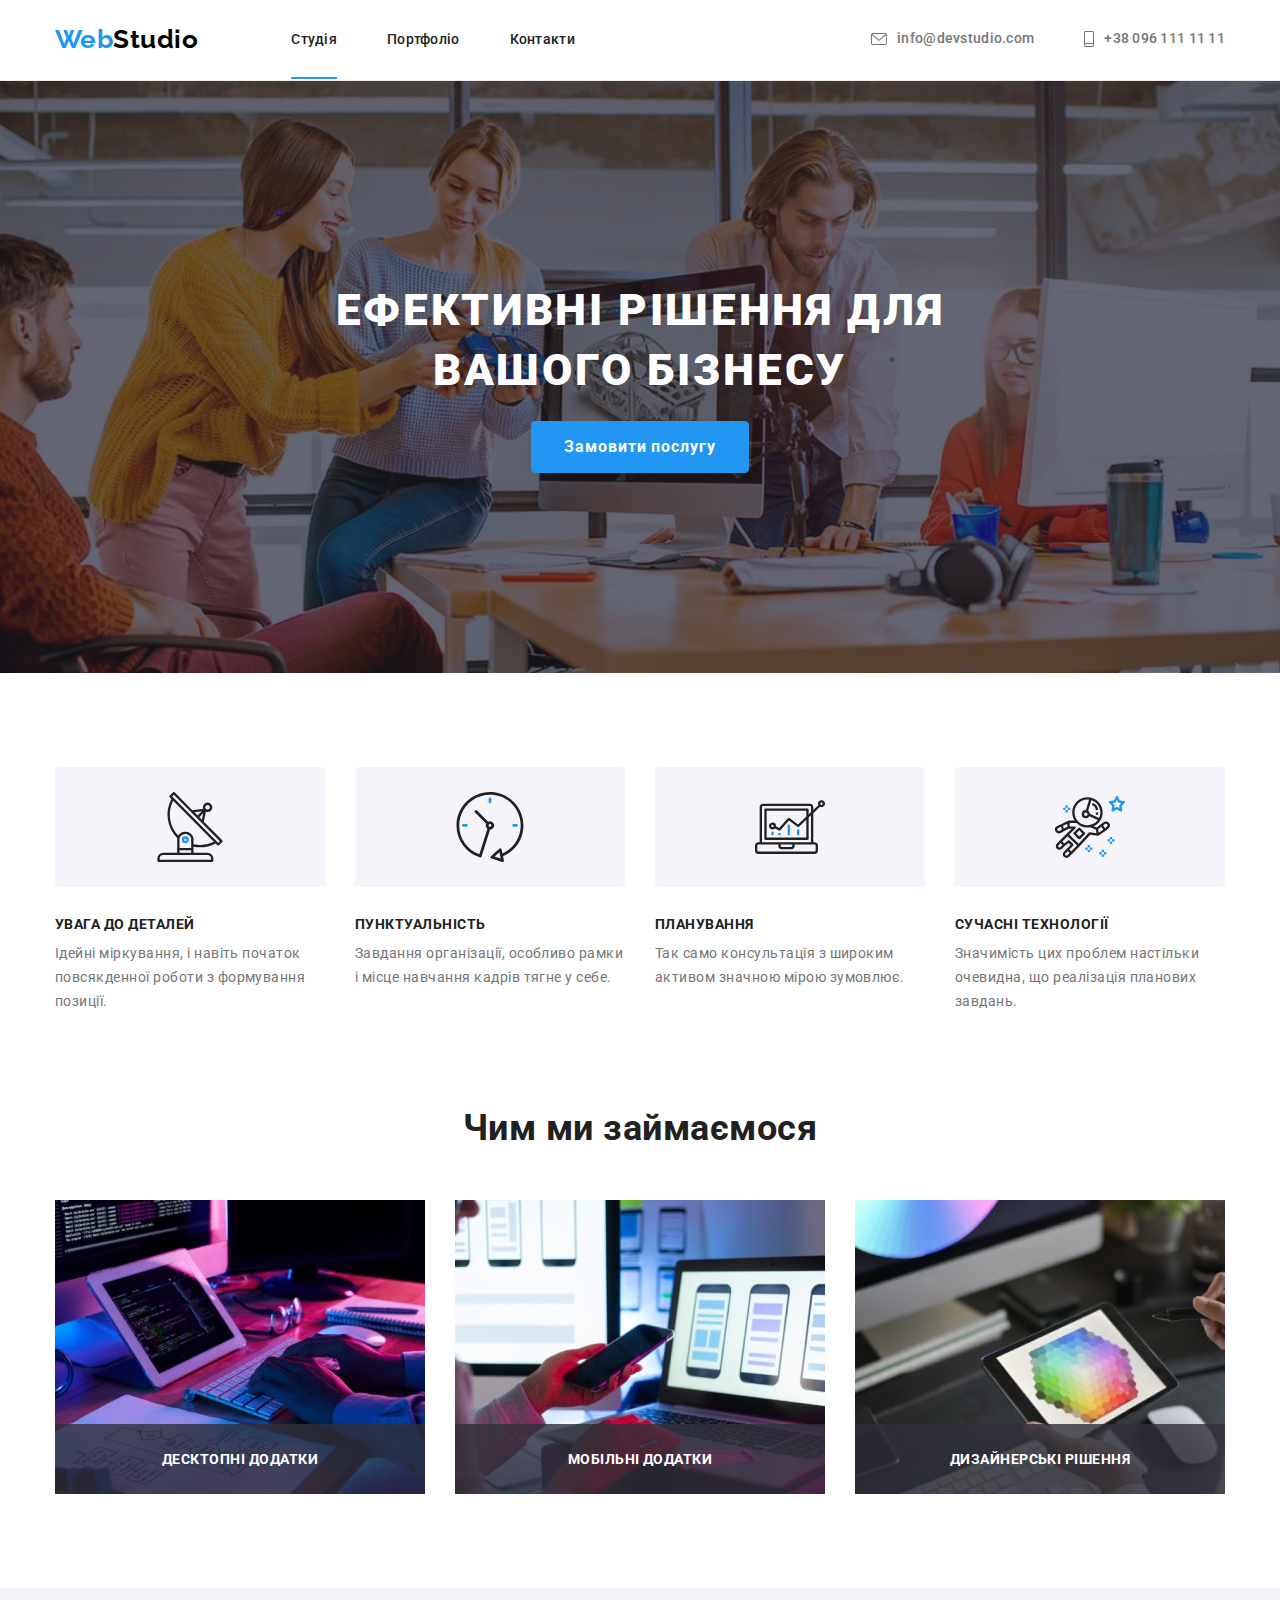
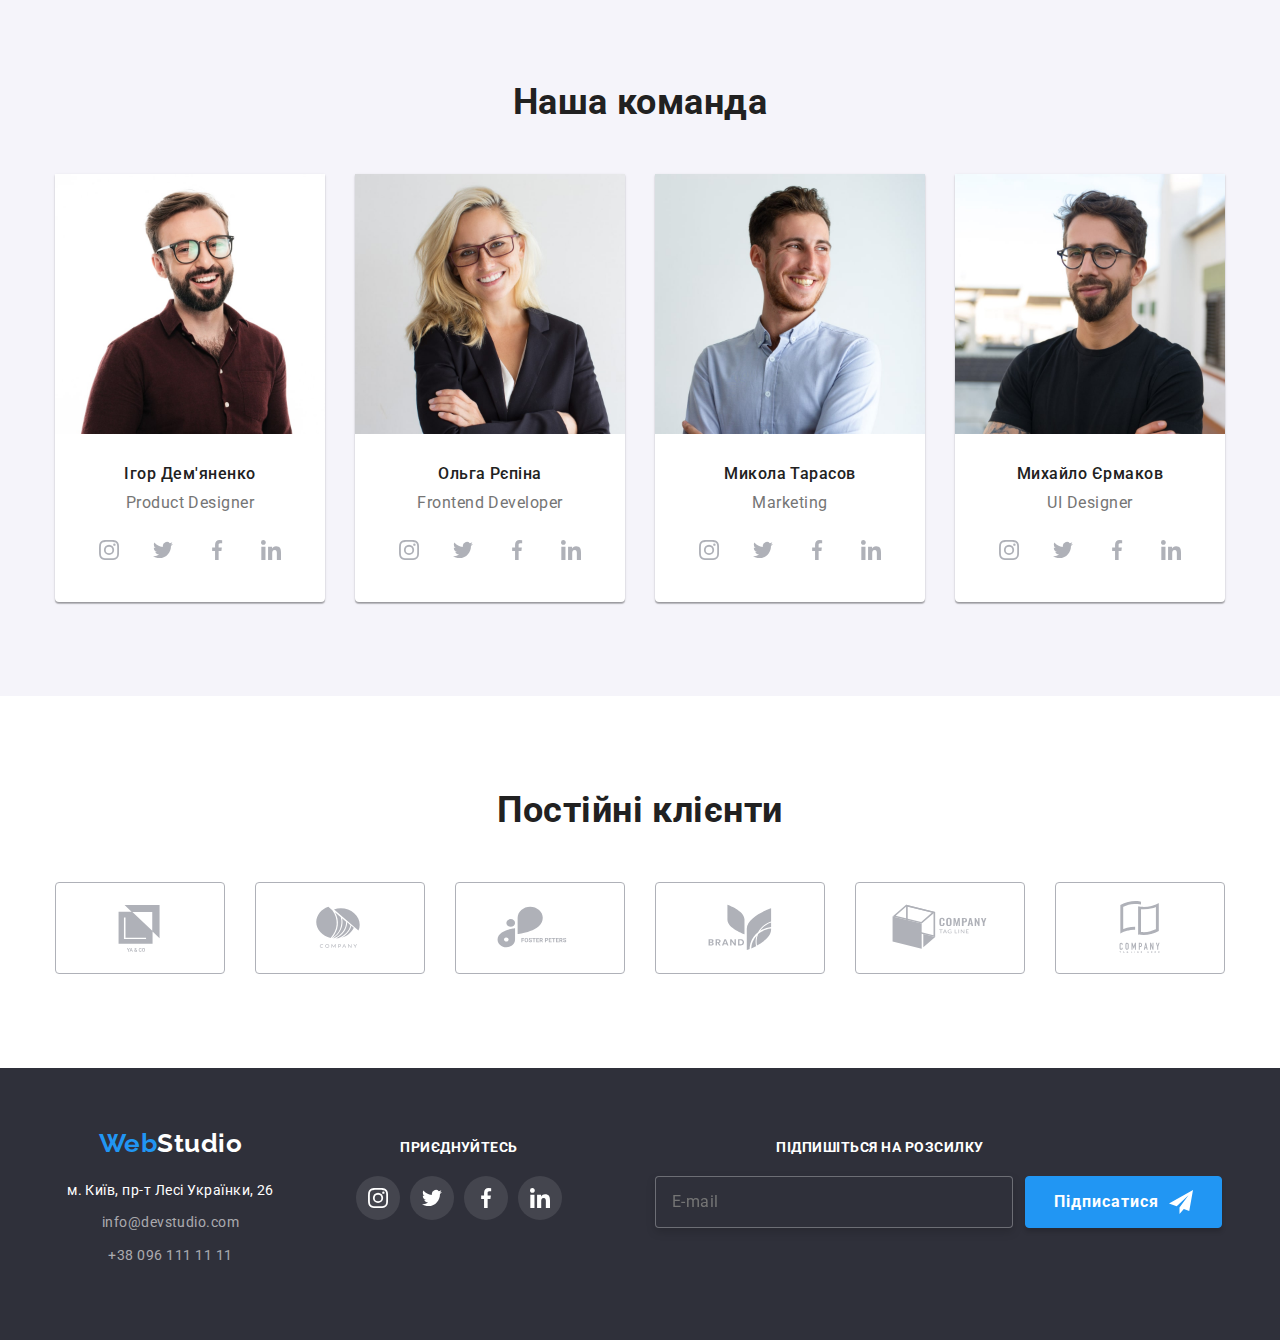
<file: index.html>
<!DOCTYPE html>
<html lang="uk">
  <head>
    <meta charset="UTF-8" />
    <meta http-equiv="X-UA-Compatible" content="IE=edge" />
    <meta name="viewport" content="width=device-width, initial-scale=1.0" />
    <title lang="en">Studio</title>
    <link
      href="https://fonts.googleapis.com/css2?family=Raleway:wght@700&family=Roboto:wght@400;500;700;900&display=swap"
      rel="stylesheet"
    />
    <link rel="stylesheet" href="https://cdnjs.cloudflare.com/ajax/libs/modern-normalize/1.1.0/modern-normalize.min.css" />
    <link rel="stylesheet" href="./css/main.min.css">
  </head>
  <body>
    <header class="header">
      <div class="container header__container">
        <nav class="navigation__container">
          <a href="./index.html" class="logo" lang="en"
            ><span class="logo-accent">Web</span>Studio</a
          >
          <ul class="navigation">
            <li class="navigation__item active-decorate">
              <a href="./index.html" 
              class="active navigation__link">Студія</a>
            </li>
            <li class="navigation__item"><a href="./portfolio.html" class="navigation__link">Портфоліо</a></li>
            <li class="navigation__item"><a href="#" class="navigation__link">Контакти</a></li>
          </ul>
        </nav>
        <ul class="contacts">
          <li class="contacts__item">
            <a href="mailto:info@devstudio.com" class="contacts__link">
              <svg class="contacts__icon_mail">
                <use href="./images/icons.svg#icon-envelope"></use>
              </svg>
              info@devstudio.com</a
            >
          </li>
          <li class="contacts__item">
            <a href="tel:+380961111111" class="contacts__link">
              <svg class="contacts__icon_tel">
                <use href="./images/icons.svg#icon-smartphone"></use>
              </svg>
              +38 096 111 11 11</a
            >
          </li>
        </ul>
        <div class="mob-menu-wrapper">
          <button class="btn-open" type="button" data-menu-open>
            <svg class="btn-open__icon" width="40" height="40">
              <use href="./images/icons.svg#icon-menu-open" ></use>
            </svg>
          </button>
          <div class="mob-menu is-hidden" data-menu>
            <button type="button" class="mob-menu__btn-close" data-menu-close>
              <svg width="40" height="40" class="modal-close-icon">
                <use href="./images/icons.svg#icon-modal-close"></use>
              </svg>
            </button>
            <ul class="mob-menu__navigation">
              <li class="mob-menu__navigation-item">
                <a href="./index.html" class=" mob-menu__navigation-link">Студія</a>
              </li>
              <li class="mob-menu__navigation-item"><a href="./portfolio.html" class="mob-menu__navigation-link">Портфоліо</a></li>
              <li class="mob-menu__navigation-item"><a href="#" class="mob-menu__navigation-link">Контакти</a>
              </li>
            </ul>
            <div class="contact-wrapper">
              <ul class="mob-menu__contacts">
                  <li class="mob-menu__contacts-item">
                    <a href="tel:+380961111111" class="mob-menu__contacts-tel">
                      +38 096 111 11 11</a>
                  </li>
                  <li class="mob-menu__contacts-item">
                    <a href="mailto:info@devstudio.com" class="mob-menu__contacts-mail">
                      info@devstudio.com</a>
                  </li> 
                
              </ul>
              <ul class="mob-soc-list">
                <li class="mob-soc-list__item"><a class="mob-soc__link" href="#">Instagram</a></li>
                <li class="mob-soc-list__item"><a class="mob-soc__link" href="#">Twitter</a></li>
                <li class="mob-soc-list__item"><a class="mob-soc__link" href="#">Facebook</a></li>
                <li class="mob-soc-list__item"><a class="mob-soc__link" href="#">LinkedIn</a></li>
              </ul>
            </div>
          </div>
        </div>
      </div>
    </header>
    <main>
      <section class="hero">
        <div class="container">
          <h1 class="hero__title">Ефективні рішення для вашого бізнесу</h1>
          <button type="button" class="hero__button" data-modal-open>Замовити послугу</button>
        </div>
      </section>
      <section class="features">
        <div class="container features__container">
          <h2 class="visually-hidden">Особливості</h2>
          <ul class="features__list">
            <li class="features__item">
              <h3 class="features__secondary-title">увага до деталей</h3>
              <p class="features_text">
                Ідейні міркування, і навіть початок повсякденної роботи з
                формування позиції.
              </p>
            </li>
            <li class="features__item">
              <h3 class="features__secondary-title">пунктуальність</h3>
              <p class="features_text">
                Завдання організації, особливо рамки і місце навчання кадрів
                тягне у себе.
              </p>
            </li>
            <li class="features__item">
              <h3 class="features__secondary-title">планування</h3>
              <p class="features_text">
                Так само консультація з широким активом значною мірою зумовлює.
              </p>
            </li>
            <li class="features__item">
              <h3 class="features__secondary-title">сучасні технології</h3>
              <p class="features_text">
                Значимість цих проблем настільки очевидна, що реалізація
                планових завдань.
              </p>
            </li>
          </ul>
        </div>
      </section>
      <section class="work">
        <div class="container work__container">
          <h2 class="work__title">Чим ми займаємося</h2>
          <ul class="work__list">
            <li class="work__item">
              <div class="work__item-wrapper">
                <img class="work__image" src="./images/box1-min.jpg" alt="кодинг" width="370" />
                <p class="work__text">Десктопні додатки</p>
              </div>
            </li>
            <li class="work__item">
              <div class="work__item-wrapper">
                <img class="work__image" src="./images/box2-min.jpg" alt="маркетинг" width="370" />
                <p class="work__text">Мобільні додатки</p>
              </div>
            </li>
            <li class="work__item">
              <div class="work__item-wrapper">
                <img class="work__image" src="./images/box3-min.jpg" alt="дизайн" width="370" />
                <p class="work__text">Дизайнерські рішення</p>
              </div>
            </li>
          </ul>
        </div>
      </section>
     <section class="team">
        <div class="container">
          <h2>Наша команда</h2>
          <ul class="team-list">
            <li class="item">
              <picture>
                <source
                srcset="
                ./images/demianenko-min.jpg    1x,
                ./images/demianenko-min-2x.jpg 2x"
                media="(min-width: 1200px)"
                >
                <source
                srcset="
                ./images/demianenko-min-tab.jpg    1x,
                ./images/demianenko-min-tab-2x.jpg 2x"
                media="(min-width: 768px)"
                >
                <source 
                srcset="
                ./images/demianenko-min-mob.jpg    1x,
                ./images/demianenko-min-mob-2x.jpg 2x"
                media="(max-width: 767px)"
                >
                <img src="./images/demianenko-min.jpg" alt="Ігор Дем'яненко" width="" />
              </picture>
              <h3>Ігор Дем'яненко</h3>
              <p lang="en">Product Designer</p>
              <ul class="team-soc-list">
                <li class="team-soc-item">
                  <a class="team-soc-link" href="#">
                    <svg class="team-soc-icon" width="20" height="20">
                      <use href="./images/icons.svg#icon-instagram"></use>
                    </svg>
                  </a>
                </li>
                <li class="team-soc-item">
                  <a class="team-soc-link" href="#">
                    <svg class="team-soc-icon" width="20" height="20">
                      <use href="./images/icons.svg#icon-twitter"></use>
                    </svg>
                  </a>
                </li>
                <li class="team-soc-item">
                  <a class="team-soc-link" href="#">
                    <svg class="team-soc-icon" width="20" height="20">
                      <use href="./images/icons.svg#icon-facebook"></use>
                    </svg>
                  </a>
                </li>
                <li class="team-soc-item">
                  <a class="team-soc-link" href="#">
                    <svg class="team-soc-icon" width="20" height="20">
                      <use href="./images/icons.svg#icon-linkedin"></use>
                    </svg>
                  </a>
                </li>
              </ul>
            </li>
            <li class="item">
              <picture>
                <source
                srcset="
                ./images/repena-min.jpg    1x,
                ./images/repena-min-2x.jpg 2x"
                media="(min-width: 1200px)"
                >
                <source
                srcset="
                ./images/repena-min-tab.jpg    1x,
                ./images/repena-min-tab-2x.jpg 2x"
                media="(min-width: 768px)"
                >
                <source 
                srcset="
                ./images/repena-min-mob.jpg    1x,
                ./images/repena-min-mob-2x.jpg 2x"
                media="(max-width: 767px)"
                >
                <img src="./images/repena-min.jpg" alt="Ольга Рєпіна" width="" />
              </picture>
              <h3>Ольга Рєпіна</h3>
              <p lang="en">Frontend Developer</p>
              <ul class="team-soc-list">
                <li class="team-soc-item">
                  <a class="team-soc-link" href="#">
                    <svg class="team-soc-icon" width="20" height="20">
                      <use href="./images/icons.svg#icon-instagram"></use>
                    </svg>
                  </a>
                </li>
                <li class="team-soc-item">
                  <a class="team-soc-link" href="#">
                    <svg class="team-soc-icon" width="20" height="20">
                      <use href="./images/icons.svg#icon-twitter"></use>
                    </svg>
                  </a>
                </li>
                <li class="team-soc-item">
                  <a class="team-soc-link" href="#">
                    <svg class="team-soc-icon" width="20" height="20">
                      <use href="./images/icons.svg#icon-facebook"></use>
                    </svg>
                  </a>
                </li>
                <li class="team-soc-item">
                  <a class="team-soc-link" href="#">
                    <svg class="team-soc-icon" width="20" height="20">
                      <use href="./images/icons.svg#icon-linkedin"></use>
                    </svg>
                  </a>
                </li>
              </ul>
            </li>
            <li class="item">
              <picture>
                <source
                srcset="
                ./images/tarasov-min.jpg    1x,
                ./images/tarasov-min-2x.jpg 2x"
                media="(min-width: 1200px)"
                >
                <source
                srcset="
                ./images/tarasov-min-tab.jpg    1x,
                ./images/tarasov-min-tab-2x.jpg 2x"
                media="(min-width: 768px)"
                >
                <source 
                srcset="
                ./images/tarasov-min-mob.jpg    1x,
                ./images/tarasov-min-mob-2x.jpg 2x"
                media="(max-width: 767px)"
                >
                <img src="./images/tarasov-min.jpg" alt="Микола Тарасов" width="" />
              </picture>
              <h3>Микола Тарасов</h3>
              <p lang="en">Marketing</p>
              <ul class="team-soc-list">
                <li class="team-soc-item">
                  <a class="team-soc-link" href="#">
                    <svg class="team-soc-icon" width="20" height="20">
                      <use href="./images/icons.svg#icon-instagram"></use>
                    </svg>
                  </a>
                </li>
                <li class="team-soc-item">
                  <a class="team-soc-link" href="#">
                    <svg class="team-soc-icon" width="20" height="20">
                      <use href="./images/icons.svg#icon-twitter"></use>
                    </svg>
                  </a>
                </li>
                <li class="team-soc-item">
                  <a class="team-soc-link" href="#">
                    <svg class="team-soc-icon" width="20" height="20">
                      <use href="./images/icons.svg#icon-facebook"></use>
                    </svg>
                  </a>
                </li>
                <li class="team-soc-item">
                  <a class="team-soc-link" href="#">
                    <svg class="team-soc-icon" width="20" height="20">
                      <use href="./images/icons.svg#icon-linkedin"></use>
                    </svg>
                  </a>
                </li>
              </ul>
            </li>
            <li class="item">
              <picture>
                <source
                srcset="
                ./images/ermakov-min.jpg    1x,
                ./images/ermakov-min-2x.jpg 2x"
                media="(min-width: 1200px)"
                >
                <source
                srcset="
                ./images/ermakov-min-tab.jpg    1x,
                ./images/ermakov-min-tab-2x.jpg 2x"
                media="(min-width: 768px)"
                >
                <source 
                srcset="
                ./images/ermakov-min-mob.jpg    1x,
                ./images/ermakov-min-mob-2x.jpg 2x"
                media="(max-width: 767px)"
                >
                <img src="./images/ermakov-min.jpg" alt="Михайло Єрмаков" width="" />
              </picture>
              <h3>Михайло Єрмаков</h3>
              <p lang="en">UI Designer</p>
              <ul class="team-soc-list">
                <li class="team-soc-item">
                  <a class="team-soc-link" href="#">
                    <svg class="team-soc-icon" width="20" height="20">
                      <use href="./images/icons.svg#icon-instagram"></use>
                    </svg>
                  </a>
                </li>
                <li class="team-soc-item">
                  <a class="team-soc-link" href="#">
                    <svg class="team-soc-icon" width="20" height="20">
                      <use href="./images/icons.svg#icon-twitter"></use>
                    </svg>
                  </a>
                </li>
                <li class="team-soc-item">
                  <a class="team-soc-link" href="#">
                    <svg class="team-soc-icon" width="20" height="20">
                      <use href="./images/icons.svg#icon-facebook"></use>
                    </svg>
                  </a>
                </li>
                <li class="team-soc-item">
                  <a class="team-soc-link" href="#">
                    <svg class="team-soc-icon" width="20" height="20">
                      <use href="./images/icons.svg#icon-linkedin"></use>
                    </svg>
                  </a>
                </li>
              </ul>
            </li>
          </ul>
        </div>
      </section>
      <section class="clients">
        <div class="container">
          <h2>Постійні клієнти</h2>
          <ul class="clients-list">
            <li class="clients-item">
              <a
                class="clients-link"
                href="#"
                target="_blank"
                rel="noreferrer noopener"
              >
                <svg class="clients-icon" wight="106" height="60">
                  <use href="./images/icons.svg#icon-Logo-6"></use>
                </svg>
              </a>
            </li>
            <li class="clients-item">
              <a
                class="clients-link"
                href="#"
                target="_blank"
                rel="noreferrer noopener"
              >
                <svg class="clients-icon" wight="106" height="60">
                  <use href="./images/icons.svg#icon-Logo-2"></use>
                </svg>
              </a>
            </li>
            <li class="clients-item">
              <a
                class="clients-link"
                href="#"
                target="_blank"
                rel="noreferrer noopener"
              >
                <svg class="clients-icon" wight="106" height="60">
                  <use href="./images/icons.svg#icon-Logo-3"></use>
                </svg>
              </a>
            </li>
            <li class="clients-item">
              <a
                class="clients-link"
                href="#"
                target="_blank"
                rel="noreferrer noopener"
              >
                <svg class="clients-icon" wight="106" height="60">
                  <use href="./images/icons.svg#icon-Logo-4"></use>
                </svg>
              </a>
            </li>
            <li class="clients-item">
              <a
                class="clients-link"
                href="#"
                target="_blank"
                rel="noreferrer noopener"
              >
                <svg class="clients-icon" wight="106" height="60">
                  <use href="./images/icons.svg#icon-Logo-5"></use>
                </svg>
              </a>
            </li>
            <li class="clients-item">
              <a
                class="clients-link"
                href="#"
                target="_blank"
                rel="noreferrer noopener"
              >
                <svg class="clients-icon" wight="106" height="60">
                  <use href="./images/icons.svg#icon-Logo-1"></use>
                </svg>
              </a>
            </li>
          </ul>
        </div>
      </section>
    </main>
    <footer class="footer">
      <div class="container footer-all">
        <div class="footer-tablet-wrapper">
          <div class="footer-adress-list">
            <a href="./index.html" lang="en" class="logo-footer"
              ><span class="logo-accent">Web</span>Studio</a
            >
            <address class="address">
              <ul>
                <li class="address-list">
                  <a
                    href="https://www.google.com/maps/@50.4264637,30.5381538,16.07z"
                    target="_blank"
                    rel="noopener noreferrer"
                    class="address-list-item"
                    >м. Київ, пр-т Лесі Українки, 26</a
                  >
                </li>
                <li class="address-list">
                  <a href="mailto:info@devstudio.com" class="contact-address"
                    >info@devstudio.com</a
                  >
                </li>
                <li class="address-list">
                  <a href="tel:+380961111111" class="contact-address"
                    >+38 096 111 11 11</a
                  >
                </li>
              </ul>
            </address>
          </div>
          <div class="footer-soc">
            <p>приєднуйтесь</p>
            <ul class="footer-soc-list">
              <li class="footer-soc-item">
                <a href="" class="footer-soc-link">
                  <svg class="footer-soc-icon" width="20" height="20">
                    <use href="./images/icons.svg#icon-instagram"></use>
                  </svg>
                </a>
              </li>
              <li class="footer-soc-item">
                <a href="" class="footer-soc-link">
                  <svg class="footer-soc-icon" width="20" height="20">
                    <use href="./images/icons.svg#icon-twitter"></use>
                  </svg>
                </a>
              </li>
              <li class="footer-soc-item">
                <a href="" class="footer-soc-link">
                  <svg class="footer-soc-icon" width="20" height="20">
                    <use href="./images/icons.svg#icon-facebook"></use>
                  </svg>
                </a>
              </li>
              <li class="footer-soc-item">
                <a href="" class="footer-soc-link">
                  <svg class="footer-soc-icon" width="20" height="20">
                    <use href="./images/icons.svg#icon-linkedin"></use>
                  </svg>
                </a>
              </li>
            </ul>
          </div>
        </div>
        <div class="footer-form-wrapper">
          <p>підпишіться на розсилку</p>
          <form class="footer-form">
            <input
              class="email-input"
              type="email"
              placeholder="E-mail"
              name="email-form"
            />
            <button type="button" class="footer-btn">
              Підписатися
              <svg height="24" class="footer-btn-svg">
                <use href="./images/icons.svg#icon-send"></use>
              </svg>
            </button>
          </form>
        </div>
      </div>
    </footer>
    <div class="backdrop is-hidden" data-modal>
      <div class="modal">
        <button type="button" class="modal-btn" data-modal-close>
          <svg width="18" height="18" class="modal-close-icon">
            <use href="./images/icons.svg#icon-modal-close"></use>
          </svg>
        </button>
        <form action="">
          <p class="modal-text">Залиште свої дані, ми вам передзвонимо</p>
          
          <div class="form-field">
            <label for="name" class="modal-label">Ім'я</label>
            <div class="input-wrapper">
              <input type="text" name="name" id="name" class="modal-input" />
              <svg width="18" height="18" class="form-icon">
                <use href="./images/icons.svg#icon-person"></use>
              </svg>
            </div>
          </div>
          <div class="form-field"> 
            <label for="tel" class="modal-label">Телефон</label>
            <div class="input-wrapper">
              <input type="tel" name="tel" id="tel" class="modal-input" />
              <svg width="18" height="18" class="form-icon">
                <use href="./images/icons.svg#icon-form-phone"></use>
              </svg>
            </div>
          </div>
          <div class="form-field">
            <label for="mail" class="modal-label">Пошта</label>          
            <div class="input-wrapper">
              <input type="email" name="mail" id="mail" class="modal-input" />
              <svg width="18" height="18" class="form-icon">
                <use href="./images/icons.svg#icon-email"></use>
              </svg>
            </div>
          </div>
          <label for="coments" class="modal-label">Коментар</label>
          <textarea
          class="form-textarea"
            name="coments"
            id="coments"
            placeholder="Введіть текст"
          ></textarea>
          <input
            type="checkbox"
            name="consent"
            id="consent"
            class="input-check visually-hidden"
          />
          <label for="consent" class="checkbox-label">
            <span>
              <svg>
                <use href="./images/icons.svg#icon-check"></use>
              </svg>
            </span> Погоджуюся з розсилкою та приймаю
            <a href="#" class="check-link">Умови договору</a></label
          >
          <button type="button" class="send-btn">Відправити</button>
        </form>
      </div>
    </div>
    <script src="./js/modal.js"></script>
    <script src="./js/menu.js"></script>
  </body>
</html>
</file>
<file: css/main.min.css>
:root{--primary-text-color: #757575;--title-text-color: #212121;--acent-color: #2196f3;--secondary-acent-color: #188ce8;--primary-white-color: #ffffff;--primary-bg-color: #f5f5f5;--secondary-bg-color: #f5f4fa;--footer-bg-color: #2f303a;--icon-soc-color: #afb1b8;--primary-bg-gradient: linear-gradient(rgba(47, 48, 58, 0.4), rgba(47, 48, 58, 0.4))}html{box-sizing:border-box}*,*::after,*::before{box-sizing:inherit}p,h1,h2,h3,h4,h5,h6{margin:0}ul{list-style-type:none;padding-left:0;margin:0}a{text-decoration:none}img{display:block;max-width:100%;height:auto}body{background:var(--primary-white-color);color:var(--primary-text-color);font-family:"Roboto",sans-serif;letter-spacing:.03em;margin:0}.visually-hidden{position:absolute;white-space:nowrap;width:1px;height:1px;overflow:hidden;border:0;padding:0;clip:rect(0 0 0 0);-webkit-clip-path:inset(50%);clip-path:inset(50%);margin:-1px}.container{width:100%;padding-left:15px;padding-right:15px;margin:0 auto}@media screen and (min-width: 480px){.container{width:480px}}@media screen and (min-width: 768px){.container{width:768px}}@media screen and (min-width: 1200px){.container{width:1200px}}.logo{font-family:"Raleway";font-weight:700;font-size:26px;line-height:1.19;color:#000}.logo-accent{color:var(--acent-color)}.header{padding-top:24px;padding-bottom:25px;border-bottom:1px solid #ececec}@media screen and (max-width: 767px){.header{padding-top:16px;padding-bottom:16px}}@media screen and (min-width: 768px)and (max-width: 1199px){.header{padding-top:21px;padding-bottom:19px}}.header__container{display:flex;align-items:center}.navigation__container{display:flex;align-items:center}.navigation{display:flex;margin-left:93px}@media screen and (max-width: 767px){.navigation{display:none}}@media screen and (max-width: 1199px){.navigation{margin-left:87px}}.navigation__item:not(:last-child){margin-right:50px}.navigation__link{padding-top:32px;padding-bottom:32px;font-weight:500;font-size:14px;line-height:1.14;letter-spacing:.02em;color:var(--title-text-color);transition:color 250ms cubic-bezier(0.4, 0, 0.2, 1)}.navigation__link:hover,.navigation__link:focus{color:var(--acent-color)}.navigation__link .active{color:var(--acent-color)}.contacts{display:flex;margin-left:auto}@media screen and (max-width: 767px){.contacts{display:none}}@media screen and (max-width: 1199px){.contacts{flex-direction:column;margin-left:80px;gap:10px}}.contacts__item:not(:last-child){margin-right:50px}.contacts__icon_mail{width:16px;height:12px;margin-right:10px;align-items:center;fill:currentColor}.contacts__icon_tel{width:10px;height:16px;margin-right:10px;align-items:center;fill:currentColor}.active{position:relative}.active::after{position:absolute;bottom:0;display:block;width:100%;content:"";border-bottom:2px solid var(--acent-color)}.contacts__link{font-weight:500;font-size:14px;line-height:1.14;letter-spacing:.02em;color:var(--primary-text-color);display:flex;align-items:center;transition:color 250ms cubic-bezier(0.4, 0, 0.2, 1)}.contacts__link:focus,.contacts__link:hover{color:var(--acent-color)}@media screen and (min-width: 767px){.mob-menu-wrapper{display:none}}.btn-open{position:absolute;right:15px;top:10px;cursor:pointer;border:0;background-color:rgba(0,0,0,0)}.btn-open:hover,.btn-open:focus{fill:var(--acent-color)}.mob-menu{display:flex;flex-direction:column;justify-content:space-between;position:fixed;z-index:1;top:0;left:0;background-color:#fff;height:100vh;width:100vw;padding:48px 40px;overflow:auto}@media screen and (max-width: 400px){.mob-menu{padding:35px 30px}}.mob-menu__btn-close{position:absolute;right:15px;top:10px;cursor:pointer;border:0;background-color:rgba(0,0,0,0)}.mob-menu__btn-close:hover,.mob-menu__btn-close:focus{fill:var(--acent-color)}.mob-menu__navigation{margin-bottom:50px}.mob-menu__navigation-link{font-weight:500;font-size:40px;line-height:1.175;letter-spacing:.02em;color:var(--title-text-color)}.mob-menu__navigation-link:hover,.mob-menu__navigation-link:focus{color:var(--acent-color)}.mob-menu__contacts-tel{font-weight:500;font-size:34px;line-height:40px;letter-spacing:.02em;color:var(--acent-color)}.mob-menu__contacts-tel:hover,.mob-menu__contacts-tel:focus{color:var(--secondary-acent-color)}@media screen and (max-width: 400px){.mob-menu__contacts-tel{font-size:28px}}.mob-menu__contacts-mail{font-weight:500;font-size:24px;line-height:28px;letter-spacing:.02em;color:#757575}.mob-menu__contacts-mail:hover,.mob-menu__contacts-mail:focus{color:var(--acent-color)}.mob-menu__navigation-item:not(:last-child){margin-bottom:32px}.mob-menu__contacts-item:not(:last-child){margin-bottom:32px}.mob-soc-list{display:flex;margin-top:64px;font-weight:500;font-size:18px;line-height:22px;letter-spacing:.02em;color:var(--acent-color)}.mob-soc-list:not(:last-child){border-right:1px solid rgba(33,33,33,.2)}.mob-soc-list__item:not(:last-child){border-right:1px solid rgba(33,33,33,.2);padding-right:10px}.mob-soc-list__item:not(:first-child){padding-left:10px}.mob-soc__link{font-weight:500;font-size:18px;line-height:22px;letter-spacing:.02em;color:var(--acent-color)}.mob-soc__link:hover,.mob-soc__link:focus{color:var(--secondary-acent-color)}@media screen and (max-width: 400px){.mob-soc__link{font-size:13px}}.hero{background:var(--footer-bg-color);padding:118px 0;text-align:center;background-repeat:no-repeat;background-position:center;background-size:cover;width:100%;margin:0 auto}@media screen and (max-width: 767px){.hero{background-image:var(--primary-bg-gradient),url(../images/hero-bg-mob.jpg)}}@media screen and (max-width: 767px)and (min-device-pixel-ratio: 2),screen and (max-width: 767px)and (-webkit-min-device-pixel-ratio: 2),screen and (max-width: 767px)and (min-resolution: 192dpi),screen and (max-width: 767px)and (min-resolution: 2dppx){.hero{background-image:var(--primary-bg-gradient),url(../images/hero-bg-mob-2x.jpg)}}@media screen and (min-width: 768px){.hero{background-image:var(--primary-bg-gradient),url(../images/hero-bg-tab.jpg)}}@media screen and (min-width: 768px)and (min-device-pixel-ratio: 2),screen and (min-width: 768px)and (-webkit-min-device-pixel-ratio: 2),screen and (min-width: 768px)and (min-resolution: 192dpi),screen and (min-width: 768px)and (min-resolution: 2dppx){.hero{background-image:var(--primary-bg-gradient),url(../images/hero-bg-tab-2x.jpg)}}@media screen and (min-width: 1200px){.hero{background-image:var(--primary-bg-gradient),url(../images/hero-bg.jpg)}}@media screen and (min-width: 1200px)and (min-device-pixel-ratio: 2),screen and (min-width: 1200px)and (-webkit-min-device-pixel-ratio: 2),screen and (min-width: 1200px)and (min-resolution: 192dpi),screen and (min-width: 1200px)and (min-resolution: 2dppx){.hero{background-image:var(--primary-bg-gradient),url(../images/hero-bg-2x.jpg)}}@media screen and (min-width: 1200px){.hero{padding:200px 0}}.hero__title{margin:0 auto;display:block;font-weight:900;font-size:26px;line-height:1.61;max-width:380px;width:100%;text-transform:uppercase;color:var(--primary-white-color)}@media screen and (max-width: 419px){.hero__title{font-size:22px}}@media screen and (min-width: 1200px){.hero__title{font-weight:900;font-size:44px;line-height:1.36;letter-spacing:.06em;min-width:696px}}.hero__button{font-family:inherit;font-weight:700;font-size:16px;line-height:1.87;letter-spacing:.06em;color:var(--primary-white-color);background-color:var(--acent-color);border-radius:4px;border:1px solid var(--acent-color);cursor:pointer;padding:10px 32px;margin-top:20px;transition:background-color 250ms cubic-bezier(0.4, 0, 0.2, 1)}.hero__button:hover,.hero__button:focus{background-color:var(--secondary-acent-color)}.features{background-color:var(--primary-white-color);padding-top:60px;padding-bottom:60px}@media screen and (min-width: 1200px){.features{padding-top:94px;padding-bottom:94px}}.features__list{display:flex;flex-wrap:wrap;gap:30px}.features__item{max-width:100%}@media screen and (min-width: 768px){.features__item{width:354px}}@media screen and (min-width: 1200px){.features__item{width:270px}}.features__item::before{content:"";max-width:100%;height:120px;display:block;background-color:var(--secondary-bg-color);border-radius:4px;margin-bottom:30px;background-repeat:no-repeat;background-position:center}.features__item:nth-child(1)::before{background-image:url(../images/antenna.svg)}.features__item:nth-child(2)::before{background-image:url(../images/clock.svg)}.features__item:nth-child(3)::before{background-image:url(../images/diagram.svg)}.features__item:nth-child(4)::before{background-image:url(../images/astronaut.svg)}.features__secondary-title{font-weight:700;font-size:14px;line-height:1.14;text-transform:uppercase;color:var(--title-text-color);margin-bottom:10px}.features_text{font-size:14px;line-height:1.71}.work{padding-bottom:94px}@media screen and (max-width: 1199px){.work{position:absolute;white-space:nowrap;width:1px;height:1px;overflow:hidden;border:0;padding:0;clip:rect(0 0 0 0);-webkit-clip-path:inset(50%);clip-path:inset(50%);margin:-1px}}.work__list{display:flex;gap:30px}.work__image{display:block}.work__title{font-weight:700;font-size:36px;line-height:1.16;text-align:center;color:var(--title-text-color);margin-bottom:50px}.work__item-wrapper{position:relative}.work__text{position:absolute;bottom:0;width:370px;padding-top:27px;padding-bottom:27px;text-align:center;background-color:rgba(47,48,58,.8);color:var(--primary-white-color);font-weight:700;font-size:14px;line-height:16px;text-transform:uppercase}.team{background-color:var(--secondary-bg-color);padding-bottom:60px;padding-top:60px}@media screen and (min-width: 1200px){.team{padding-top:94px;padding-bottom:94px}}.team h2{font-weight:700;font-size:28px;line-height:1.17;text-align:center;color:var(--title-text-color);margin-bottom:50px}@media screen and (min-width: 1200px){.team h2{font-size:36px;line-height:1.16}}.team h3{font-weight:500;font-size:16px;line-height:1.19;color:var(--title-text-color);margin-bottom:10px}.team p{font-size:16px;line-height:1.19;margin-bottom:16px}.team-list{display:flex;flex-wrap:wrap;gap:30px}.team-list img{margin-bottom:30px}.team-list .item{background-color:var(--primary-white-color);box-shadow:0px 1px 3px rgba(0,0,0,.12),0px 1px 1px rgba(0,0,0,.14),0px 2px 1px rgba(0,0,0,.2);border-radius:0px 0px 4px 4px;text-align:center;width:100%;max-width:450px}@media screen and (min-width: 768px){.team-list .item{max-width:354px}}@media screen and (min-width: 1200px){.team-list .item{width:270px}}.team-soc-list{display:flex;align-items:center;justify-content:center;padding-bottom:30px}.team-soc-link{width:44px;height:44px;border-radius:50%;fill:var(--icon-soc-color);display:flex;align-items:center;justify-content:center;transition:background-color 250ms cubic-bezier(0.4, 0, 0.2, 1),fill 250ms cubic-bezier(0.4, 0, 0.2, 1)}.team-soc-link:hover,.team-soc-link:focus{background-color:var(--acent-color);fill:var(--primary-white-color)}.team-soc-item:not(:last-child){margin-right:10px}.clients{padding-top:60px;padding-bottom:60px;background-color:var(--primary-white-color)}@media screen and (min-width: 1200px){.clients{padding-top:94px;padding-bottom:94px}}.clients h2{font-weight:700;text-align:center;color:var(--title-text-color);margin-bottom:50px;font-size:28px;line-height:33px}@media screen and (min-width: 1200px){.clients h2{font-size:36px;line-height:1.16}}.clients-list{display:flex;flex-wrap:wrap;justify-content:center;gap:30px}.clients-item{width:100%;max-width:210px;height:92px}@media screen and (min-width: 768px){.clients-item{max-width:226px}}@media screen and (min-width: 1200px){.clients-item{max-width:170px}}.clients-link{display:flex;justify-content:center;align-items:center;max-width:100%;height:100%;border:1px solid var(--icon-soc-color);border-radius:4px;color:var(--icon-soc-color);transition:border 250ms cubic-bezier(0.4, 0, 0.2, 1),color 250ms cubic-bezier(0.4, 0, 0.2, 1)}.clients-link:hover,.clients-link:focus{border:1px solid var(--acent-color);color:var(--acent-color)}.clients-icon{fill:currentColor}.footer{background-color:var(--footer-bg-color);padding:60px 0}@media screen and (min-width: 1200px){.footer-all{display:flex;align-items:baseline}}@media screen and (max-width: 1199px){.footer-adress-list{margin-bottom:60px}}@media screen and (min-width: 768px)and (max-width: 1199px){.footer-adress-list{margin-left:76px;margin-right:165px}}@media screen and (min-width: 1200px){.footer-adress-list{display:flex;flex-direction:column;align-items:center;margin-right:70px}}@media screen and (min-width: 768px){.footer-tablet-wrapper{display:flex;align-items:baseline}}.footer-soc{display:flex;flex-direction:column;align-items:center;justify-content:center;margin-bottom:60px}.footer-soc-list{display:flex;align-items:center;justify-content:center;margin-top:20px}.footer-soc-link{width:44px;height:44px;border-radius:50%;fill:var(--primary-white-color);background-color:rgba(255,255,255,.1);display:flex;align-items:center;justify-content:center;transition:background-color 250ms cubic-bezier(0.4, 0, 0.2, 1)}.footer-soc-link:hover,.footer-soc-link:focus{background-color:var(--acent-color)}.footer-soc-item:not(:last-child){margin-right:10px}.footer-soc p,.footer-form-wrapper p{font-weight:700;font-size:14px;line-height:1.14;text-transform:uppercase;color:var(--primary-white-color)}.footer-form-wrapper p{margin-bottom:20px}.logo-footer{font-family:"Raleway";font-weight:700;font-size:26px;line-height:1.19;color:var(--primary-white-color);display:flex;justify-content:center}.address{display:flex;justify-content:center;margin:20px auto 0;width:231px}.address-list{display:flex;justify-content:center}.address-list:not(:last-child){margin-bottom:9px}.address-list-item{font-style:normal;font-weight:400;font-size:14px;line-height:1.71;color:var(--primary-white-color);transition:color 250ms cubic-bezier(0.4, 0, 0.2, 1)}.address-list-item:hover,.address-list-item:focus{color:var(--acent-color)}.contact-address{font-style:normal;font-weight:400;font-size:14px;line-height:1.71;color:rgba(255,255,255,.6);transition:color 250ms cubic-bezier(0.4, 0, 0.2, 1)}.contact-address:hover,.contact-address:focus{color:var(--acent-color)}@media screen and (min-width: 1200px){.footer-form-wrapper{margin-left:93px}}@media screen and (min-width: 1200px){.footer-form{display:flex;align-items:flex-end}}.footer-form{width:100%;max-width:450px}.footer-form-wrapper{display:flex;flex-direction:column;justify-content:center;align-items:center}.email-input{max-width:450px;width:100%;margin-bottom:20px;padding:15px 0 15px 16px;font-family:"Roboto";font-weight:400;font-size:16px;line-height:1.25;letter-spacing:.03em;color:rgba(255,255,255,.6);border:1px solid rgba(255,255,255,.3);filter:drop-shadow(0px 4px 4px rgba(0, 0, 0, 0.15));border-radius:4px;background-color:var(--footer-bg-color)}@media screen and (min-width: 1200px){.email-input{min-width:358px;margin-right:12px;margin-bottom:0px}}.email-input:focus{border-color:var(--acent-color);outline:0px}.footer-btn{padding:10px 28px;font-family:"Roboto";font-style:normal;font-weight:700;font-size:16px;line-height:30px;display:flex;align-items:center;text-align:center;letter-spacing:.06em;color:#fff;background-color:var(--acent-color);box-shadow:0px 4px 4px rgba(0,0,0,.15);border-radius:4px;border:1px solid var(--acent-color);transition:background-color 250ms cubic-bezier(0.4, 0, 0.2, 1)}@media screen and (max-width: 1199px){.footer-btn{margin:0 auto}}.footer-btn:hover,.footer-btn:focus{background-color:var(--secondary-acent-color)}.footer-btn-svg{margin-left:10px;width:24px}.portfolio{padding-top:60px;padding-bottom:60px}@media screen and (min-width: 1200px){.portfolio{padding-top:94px;padding-bottom:94px}}.portfolio button{font-family:inherit;font-weight:500;font-size:16px;line-height:1.62;letter-spacing:.03em;cursor:pointer;color:var(--title-text-color);background:var(--secondary-bg-color);border-radius:4px;border:0px;text-align:center;display:inline-block;transition:background-color 250ms cubic-bezier(0.4, 0, 0.2, 1),color 250ms cubic-bezier(0.4, 0, 0.2, 1),box-shadow 250ms cubic-bezier(0.4, 0, 0.2, 1)}.portfolio button:hover,.portfolio button:focus{background-color:var(--acent-color);color:var(--primary-white-color);box-shadow:0px 3px 1px rgba(0,0,0,.1),0px 1px 2px rgba(0,0,0,.08),0px 2px 2px rgba(0,0,0,.12)}.btn-list{display:flex;flex-wrap:wrap;padding-bottom:50px;gap:8px}.btn-list .item-btn:not(:first-child){padding:6px 22px}.btn-list .item-btn:first-child{padding:6px 25px}@media screen and (min-width: 768px){.btn-list{justify-content:center}}.portfolio-cards{display:flex;flex-wrap:wrap;gap:30px}.portfolio-cards img{display:block}.portfolio-cards .item{background-color:var(--primary-white-color);width:100%;max-width:450px}@media screen and (min-width: 768px){.portfolio-cards .item{max-width:354px}}@media screen and (min-width: 1200px){.portfolio-cards .item{max-width:370px}}.portfolio-cards .item img{width:100%}.portfolio-cards h2{font-weight:700;font-size:18px;line-height:2;color:var(--title-text-color);letter-spacing:.06em;margin-bottom:4px}.portfolio-cards .text{font-size:16px;line-height:1.87;color:var(--primary-text-color)}.portfolio-card-wrap{position:relative;overflow:hidden}.portfolio-cards .item:hover .portfolio-text{transform:translateY(0)}.portfolio-text{position:absolute;top:0;padding:63px 24px;height:100%;font-weight:400;font-size:18px;line-height:28px;color:#fff;background-color:rgba(33,150,243,.9);transform:translateY(100%);transition:transform 250ms linear}.card-border{border:1px solid #eee;border-top:none;padding:20px 24px}.portfolio-link{display:block;transition:box-shadow 250ms cubic-bezier(0.4, 0, 0.2, 1)}.portfolio-link:hover,.portfolio-link:focus{box-shadow:0px 1px 1px rgba(0,0,0,.12),0px 4px 4px rgba(0,0,0,.06),1px 4px 6px rgba(0,0,0,.16)}.portfolio-cards{display:flex;flex-wrap:wrap;gap:30px}.portfolio-cards img{display:block}.portfolio-cards .item{background-color:var(--primary-white-color);width:100%;max-width:450px}@media screen and (min-width: 768px){.portfolio-cards .item{max-width:354px}}@media screen and (min-width: 1200px){.portfolio-cards .item{max-width:370px}}.portfolio-cards .item img{width:100%}.portfolio-cards h2{font-weight:700;font-size:18px;line-height:2;color:var(--title-text-color);letter-spacing:.06em;margin-bottom:4px}.portfolio-cards .text{font-size:16px;line-height:1.87;color:var(--primary-text-color)}.portfolio-card-wrap{position:relative;overflow:hidden}.portfolio-cards .item:hover .portfolio-text{transform:translateY(0)}.portfolio-text{position:absolute;top:0;padding:63px 24px;height:100%;font-weight:400;font-size:18px;line-height:28px;color:#fff;background-color:rgba(33,150,243,.9);transform:translateY(100%);transition:transform 250ms linear}.card-border{border:1px solid #eee;border-top:none;padding:20px 24px}.portfolio-link{display:block;transition:box-shadow 250ms cubic-bezier(0.4, 0, 0.2, 1)}.portfolio-link:hover,.portfolio-link:focus{box-shadow:0px 1px 1px rgba(0,0,0,.12),0px 4px 4px rgba(0,0,0,.06),1px 4px 6px rgba(0,0,0,.16)}.backdrop{position:fixed;top:0;width:100%;height:100%;background-color:rgba(0,0,0,.2);transition:opacity 300ms linear,visibility 300ms linear}.modal{width:450px;min-height:609px;padding:40px;background-color:var(--primary-white-color);position:absolute;top:50%;left:50%;border-radius:4px;transform:translate(-50%, -50%) scaleY(1);transition:transform 400ms linear}@media screen and (min-width: 1200px){.modal{width:528px;min-height:581px}}@media screen and (max-width: 479px){.modal{width:320px;padding:20px}}.backdrop.is-hidden .modal{transform:translate(-50%, -67%) scaleY(0)}.modal-btn{position:absolute;top:8px;right:8px;width:30px;height:30px;border-radius:50%;border:1px solid rgba(0,0,0,.1);background-color:rgba(0,0,0,0);display:flex;align-items:center;justify-content:center;padding:0;cursor:pointer}.modal-btn:hover,.modal-btn:focus{fill:var(--acent-color)}.is-hidden{opacity:0;visibility:hidden;pointer-events:none}.modal-text{text-align:center;color:#212121;margin-bottom:12px;font-weight:700;font-size:20px;line-height:1.5}@media screen and (min-width: 1200px){.modal-text{font-size:20px;line-height:1.15}}@media screen and (max-width: 479px){.modal-text{font-size:18px;line-height:1.15}}.modal-input{width:100%;border:1px solid rgba(33,33,33,.2);border-radius:4px;padding:12px 0 12px 42px}.modal-input:focus{border:1px solid var(--acent-color);outline:0px}.form-field{margin-bottom:10px}.input-wrapper{position:relative}.form-icon{position:absolute;top:50%;left:12px;transform:translateY(-50%)}.modal-input:focus~.form-icon{fill:var(--acent-color)}.form-textarea:focus{border:1px solid var(--acent-color);outline:0px}.modal-label{display:inline-block;margin-bottom:4px;font-weight:400;font-size:12px;line-height:1.16;letter-spacing:.01em;color:#757575}.modal textarea{padding:12px 16px;margin-bottom:20px;width:100%;height:120px;border:1px solid rgba(33,33,33,.2);border-radius:4px;resize:none}.modal textarea textarea::-moz-placeholder{font-family:"Roboto";font-style:normal;font-weight:400;font-size:12px;line-height:1.16;letter-spacing:.01em;color:rgba(117,117,117,.5)}.modal textarea textarea:-ms-input-placeholder{font-family:"Roboto";font-style:normal;font-weight:400;font-size:12px;line-height:1.16;letter-spacing:.01em;color:rgba(117,117,117,.5)}.modal textarea textarea::placeholder{font-family:"Roboto";font-style:normal;font-weight:400;font-size:12px;line-height:1.16;letter-spacing:.01em;color:rgba(117,117,117,.5)}.checkbox-label{display:flex;align-items:center;font-weight:400;font-size:12px;line-height:1.16}@media screen and (min-width: 1200px){.checkbox-label{font-size:14px;line-height:1.71;justify-content:center}}@media screen and (max-width: 479px){.checkbox-label{font-size:8px;line-height:1.85}}.checkbox-label a{-webkit-text-decoration-line:underline;text-decoration-line:underline;color:#2196f3}.checkbox-label span{width:16px;height:15px;border:2px solid #212121;border-radius:2px;margin-right:8px;display:flex;align-items:center;justify-content:center;fill:rgba(0,0,0,0)}@media screen and (max-width: 1200px){.checkbox-label span{width:14px;height:13px}}.input-check:checked+.checkbox-label span{background-color:var(--acent-color);border-color:rgba(0,0,0,0);fill:var(--primary-white-color)}.input-check:focus+.checkbox-label span{border-color:var(--acent-color)}.check-link{margin-left:4px}.send-btn{padding:10px 52px;display:block;margin:30px auto 0 auto;cursor:pointer;background-color:var(--acent-color);box-shadow:0px 4px 4px rgba(0,0,0,.15);border-radius:4px;border:1px solid var(--acent-color);font-weight:700;font-size:16px;line-height:1.875;letter-spacing:.06em;color:var(--primary-white-color);transition:background-color 250ms cubic-bezier(0.4, 0, 0.2, 1)}.send-btn:hover{background-color:var(--secondary-acent-color)}/*# sourceMappingURL=main.min.css.map */
</file>
